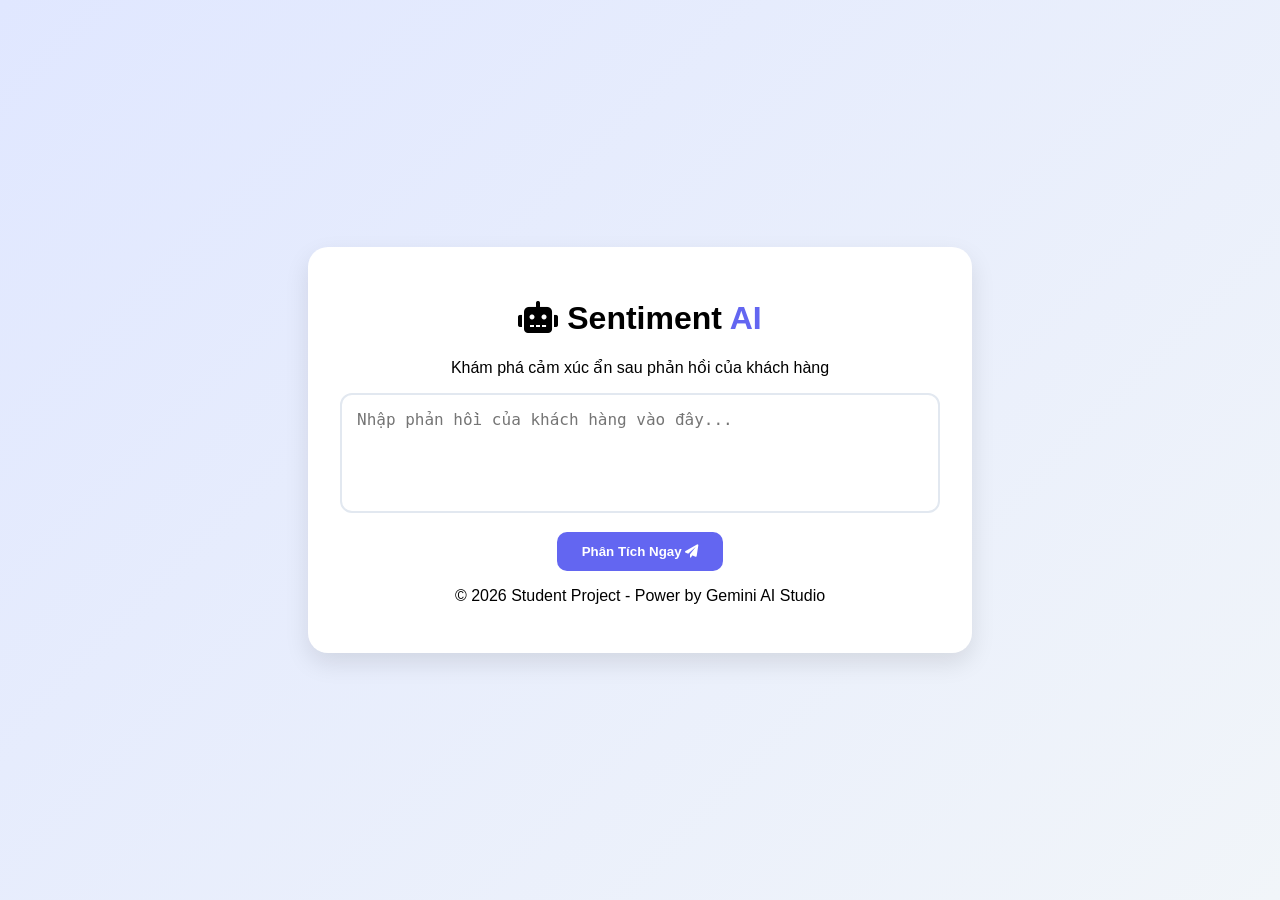
<file: index.html>
<!DOCTYPE html>
<html lang="vi">
<head>
    <meta charset="UTF-8">
    <meta name="viewport" content="width=device-width, initial-scale=1.0">
    <title>Sentiment AI | Phân Tích Cảm Xúc Khách Hàng</title>
    <link rel="stylesheet" href="style.css">
    <link rel="stylesheet" href="https://cdnjs.cloudflare.com/ajax/libs/font-awesome/6.0.0/css/all.min.css">
</head>
<body>
    <div class="container">
        <header>
            <h1><i class="fas fa-robot"></i> Sentiment <span class="highlight">AI</span></h1>
            <p>Khám phá cảm xúc ẩn sau phản hồi của khách hàng</p>
        </header>

        <main>
            <div class="input-section">
                <textarea id="userInput" placeholder="Nhập phản hồi của khách hàng vào đây..."></textarea>
                <button id="analyzeBtn">Phân Tích Ngay <i class="fas fa-paper-plane"></i></button>
            </div>

            <div id="loader" class="hidden">
                <div class="spinner"></div>
                <p>Đang giải mã cảm xúc...</p>
            </div>

            <div id="resultSection" class="result-card hidden">
                <div class="result-header">
                    <span>Kết quả phân tích:</span>
                    <strong id="sentimentLabel">Tích cực</strong>
                </div>
                <div class="sentiment-icon" id="sentimentIcon">
                    <i class="fas fa-smile"></i>
                </div>
                <p id="explanation"></p>
                <div class="score-bar">
                    <div id="scoreFill" style="width: 80%;"></div>
                </div>
            </div>
        </main>

        <footer>
            <p>© 2026 Student Project - Power by Gemini AI Studio</p>
        </footer>
    </div>
    <script src="script.js"></script>
</body>
</html>
</file>
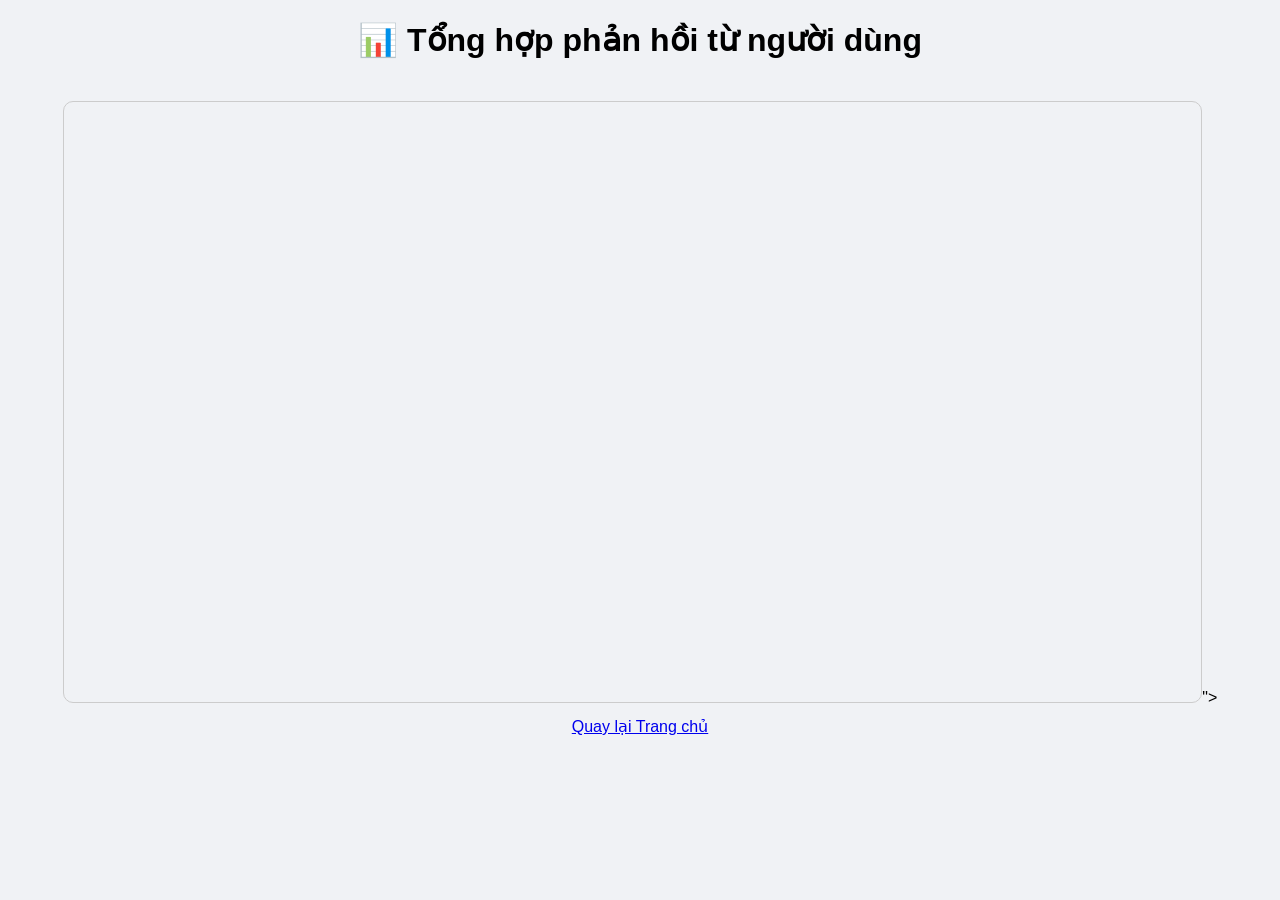
<file: admin.html>
<!DOCTYPE html>
<html>
<head>
    <title>Quản trị phản hồi</title>
    <style>
        body { font-family: sans-serif; text-align: center; background: #f0f2f5; }
        iframe { width: 90%; height: 600px; border-radius: 10px; border: 1px solid #ccc; margin-top: 20px; }
    </style>
</head>
<body>
    <h1>📊 Tổng hợp phản hồi từ người dùng</h1>
    <iframe src="https://docs.google.com/spreadsheets/d/e/2PACX-1vQVGRzj0xf2AsMtmJT6zqWRQ3di8KIiRR3RuAuZxdyDLr8016Qvw98aFTKky4L2-8_rBAuGDCnCsut8/pubhtml?widget=true&amp;headers=false"></iframe>"></iframe>
    <br>
    <a href="index.html" style="display:inline-block; margin-top:10px;">Quay lại Trang chủ</a>
</body>
</html>
</file>
<file: style.css>
:root {
    --primary: #6366f1;
    --success: #22c55e;
    --danger: #ef4444;
    --neutral: #64748b;
    --bg: #f8fafc;
}

body {
    font-family: 'Inter', sans-serif;
    background: linear-gradient(135deg, #e0e7ff 0%, #f1f5f9 100%);
    display: flex;
    justify-content: center;
    align-items: center;
    min-height: 100vh;
    margin: 0;
}

.container {
    background: white;
    padding: 2rem;
    border-radius: 20px;
    box-shadow: 0 10px 25px rgba(0,0,0,0.1);
    width: 90%;
    max-width: 600px;
    text-align: center;
}

h1 .highlight { color: var(--primary); }

textarea {
    width: 100%;
    height: 120px;
    padding: 15px;
    border: 2px solid #e2e8f0;
    border-radius: 12px;
    resize: none;
    font-size: 16px;
    transition: 0.3s;
    box-sizing: border-box;
}

textarea:focus {
    outline: none;
    border-color: var(--primary);
    box-shadow: 0 0 0 4px rgba(99, 102, 241, 0.1);
}

button {
    background: var(--primary);
    color: white;
    border: none;
    padding: 12px 25px;
    border-radius: 10px;
    font-weight: 600;
    cursor: pointer;
    margin-top: 15px;
    transition: 0.3s;
}

button:hover { opacity: 0.9; transform: translateY(-2px); }

.result-card {
    margin-top: 30px;
    padding: 20px;
    border-radius: 15px;
    animation: fadeIn 0.5s ease;
}

/* Màu sắc động cho kết quả */
.status-positive { background: #f0fdf4; color: var(--success); border: 1px solid var(--success); }
.status-negative { background: #fef2f2; color: var(--danger); border: 1px solid var(--danger); }
.status-neutral { background: #f8fafc; color: var(--neutral); border: 1px solid var(--neutral); }

.sentiment-icon { font-size: 3rem; margin: 15px 0; }

.hidden { display: none; }

@keyframes fadeIn { from { opacity: 0; transform: translateY(10px); } to { opacity: 1; transform: translateY(0); } }

/* Spinner loading */
.spinner {
    border: 4px solid #f3f3f3;
    border-top: 4px solid var(--primary);
    border-radius: 50%;
    width: 30px;
    height: 30px;
    animation: spin 1s linear infinite;
    margin: 20px auto;
}
@keyframes spin { 0% { transform: rotate(0deg); } 100% { transform: rotate(360deg); } }
</file>
